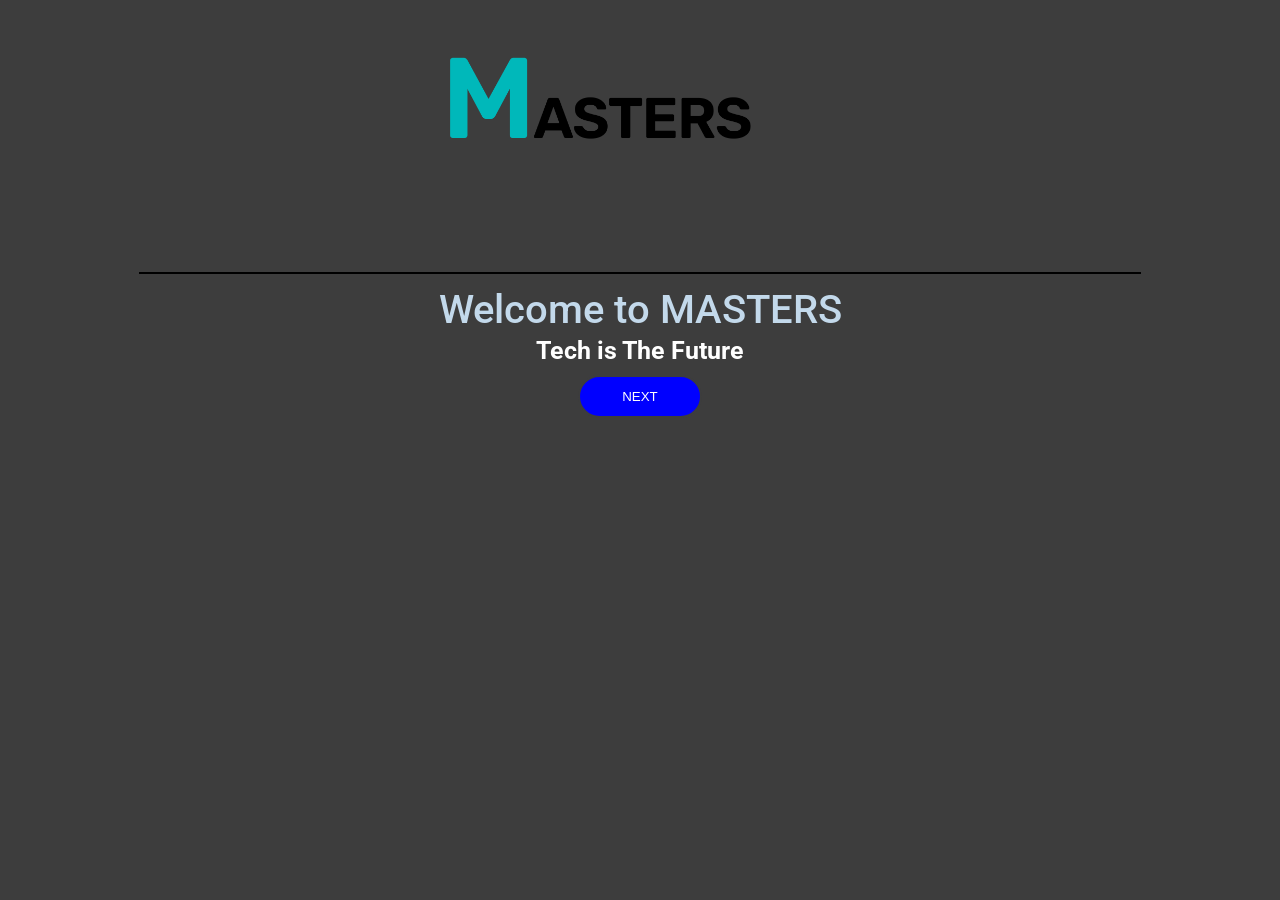
<file: index.html>
<!DOCTYPE html>
<html>
  <head>
    <title>
      WELCOME
    </title>
    <link rel="preconnect" href="https://fonts.googleapis.com">
    <link rel="preconnect" href="https://fonts.gstatic.com" crossorigin>
    <link href="https://fonts.googleapis.com/css2?family=Roboto:ital,wght@0,100..900;1,100..900&display=swap" rel="stylesheet">
    <link rel="stylesheet" href="styles/wlecome.css">
    <link rel="icon" href="Images/m icon.png">
  </head>
  <body>
    <center>
    <div class="pic-container">
      <img class="pic" src="Images/MASTERS.png">
    </div>
    <div class="line"></div>
    <div class="intro">
      Welcome to MASTERS 
    </div>
    <div class="theme">
    Tech is The Future
    </div>
    <a href="terms.html">
    <button id="next-but" >NEXT</button>
  </a>
  </center> 
    <script src=""></script>
  </body>
</html>
</file>
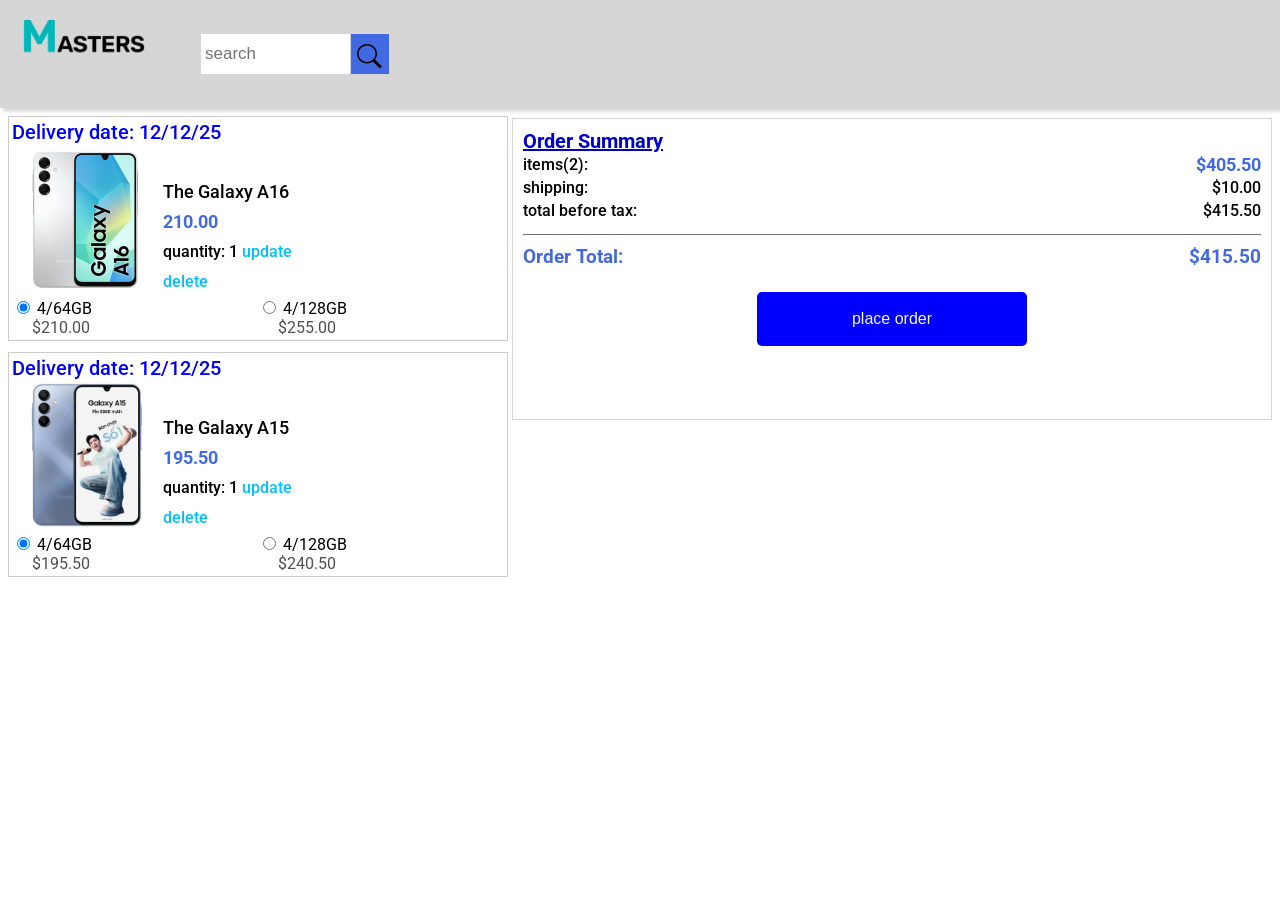
<file: checkout.html>
<!DOCtype html>
<html>

<head>
  <meta charset="UTF-8">
  <meta name="viewdivort" content="width=device-width, initial-scale=1">
  <title>Checkout</title>
  <link rel="icon" href="Images/m icon.png">
  <link rel="stylesheet" href="styles/payment.css">
  <link rel="stylesheet" href="styles/checkout.css">
  <link rel="stylesheet" href="styles/header checkout.css">
   <link rel="preconnect" href="https://fonts.googleapis.com">
<link rel="preconnect" href="https://fonts.gstatic.com" crossorigin>
<link href="https://fonts.googleapis.com/css2?family=Roboto:ital,wght@0,100..900;1,100..900&display=swap" rel="stylesheet">

</head>

<body>
  
    
    <div class="header">
      <div class="middle">
        <a href="galaxy shop.html">
        <img class="pic" src="Images/MASTERS.png">
        </a>
        <input class="input" type="text" placeholder="search">
        <button class="but">
   <img class="icon" src="Images/search.svg" >
        </button>
      </div>
    </div>
  
  
  <div class="Total-header">Items (<span class="amount">3</span>)
  </div>
  <div class="grid2">
  <div class="order">
  </div>
  
   <div class="payment">
      <div class="summary-title">
       Order Summary 
      </div>
      <div class="prices"> 
      <div class="total-item">
        <div>items(2):</div>
      <div class="price">$405.50</div>
      </div>
      <div class="shipping-cost">
        <div>shipping:</div>
      <div>$10.00 </div>
      </div>
      <div class="total-tax">
       <div>total before tax:</div> 
       <div> $415.50 </div>
      </div>
      </div>
      
      <div class="total">
    <div class="order-title">Order Total: <div>$415.50</div>
      </div>
      <center>
      <div>
        <a href="order.html">
        <button class="place-order">place order </button>
        </a>
      </div>
      </center>
      
    </div>
  </div> 
  </div>
  
  <script src="scripts/payment.js" type="module">
    
  </script>
   <script type="module" src="scripts/checkout.js"></script> 
</body>

</html>
</file>
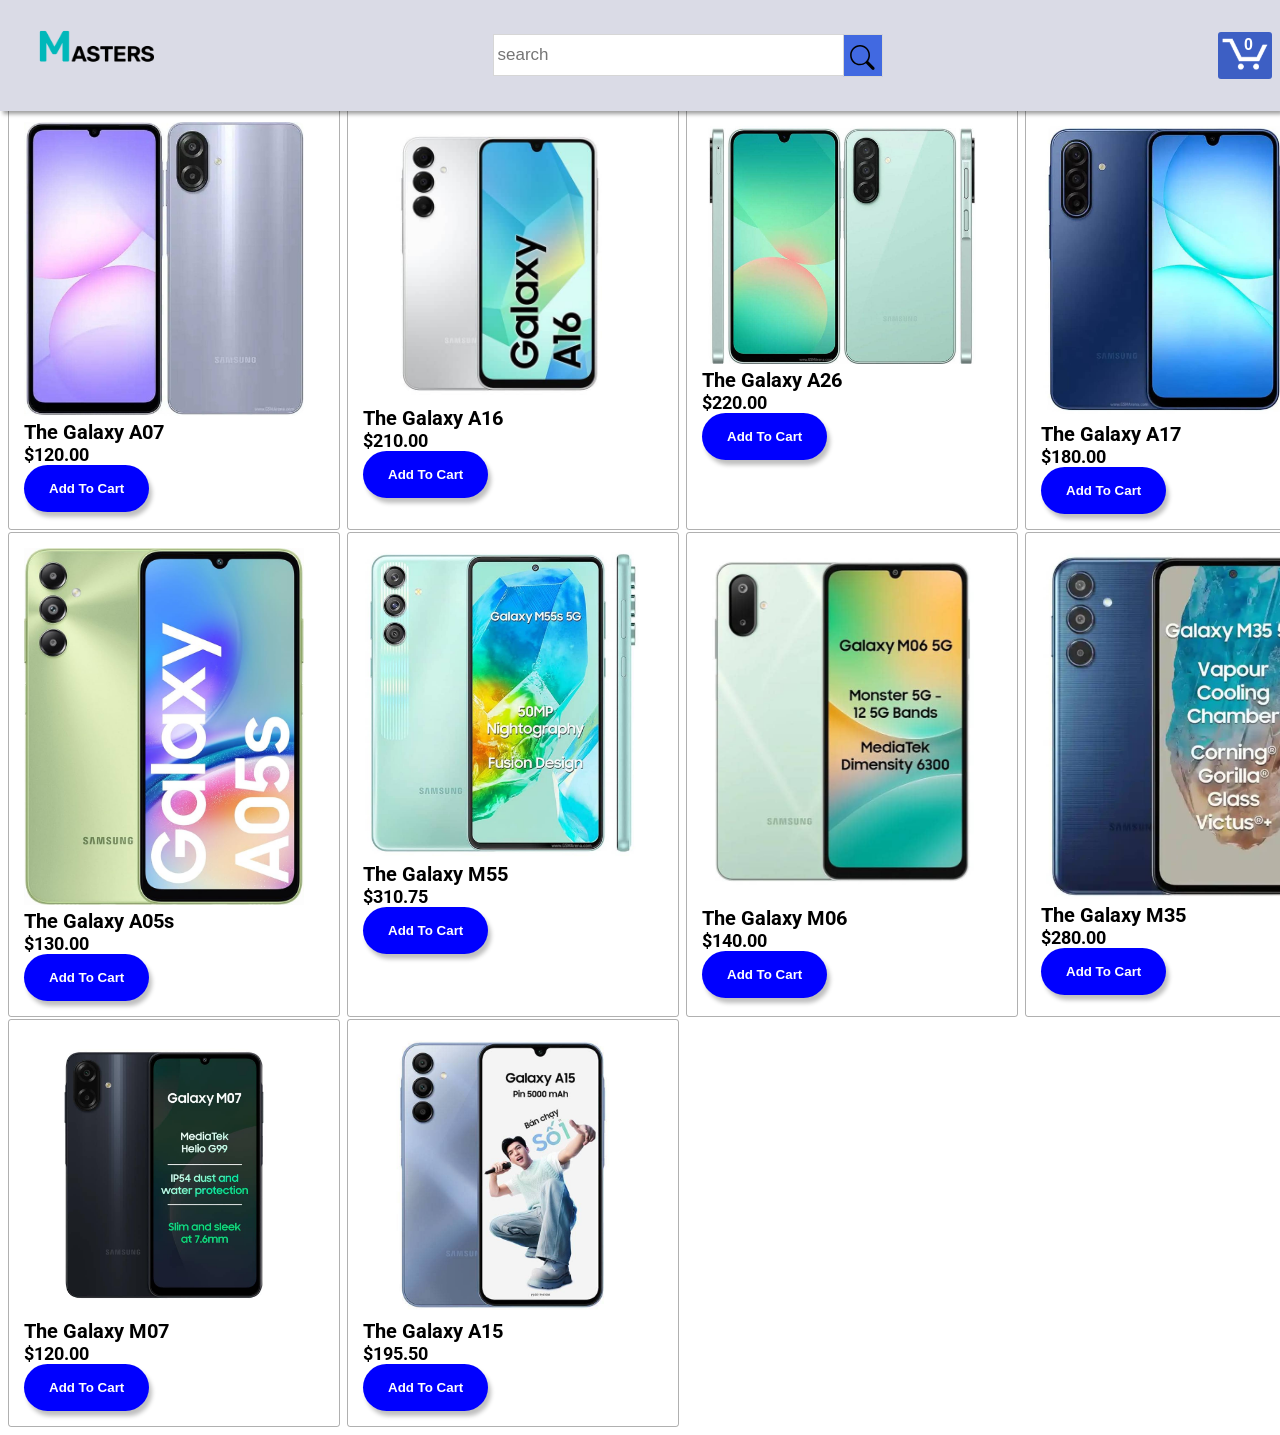
<file: galaxy shop.html>
<!DOCTYPE html>
<html>
  <head>
    <meta charset="UTF-8">
  <meta name="viewport" content="width=device-width, initial-scale=1">
  <title>The Galaxy Store</title>
  <link rel="stylesheet" href="styles/commerce.css">
  <link rel="stylesheet" href="styles/header.css">
  <link rel="preconnect" href="https://fonts.googleapis.com">
  <link rel="preconnect" href="https://fonts.gstatic.com" crossorigin>
  <link href="https://fonts.googleapis.com/css2?family=Roboto:ital,wght@0,100..900;1,100..900&display=swap" rel="stylesheet">
  <link rel="icon" href="Images/m icon.png">
  </head>
  <body>
    
    <div class="header">
      <div class="left">
        <img class="pic" src="Images/MASTERS.png">
      </div>
      <div class="middle">
        <input class="input" type="text" placeholder="search">
        <button class="but">
   <img class="icon" src="Images/search.svg" >
        </button>
      </div>

      
      <div class="right">
        <a href="checkout.html">
      
        <button class="cart js-cart">
          <span class="count">0</span><img class="cart-icon" src="Images/cart-icon.png"> 
          </button>
        </a>
        <div class="tooltip">
          Cart
        </div>
      </div>
    </div>
    
    <div class="container">
  </div>
    
    <script type="module" src="scripts/commerce.js"></script>
  </body>
</html>
</file>
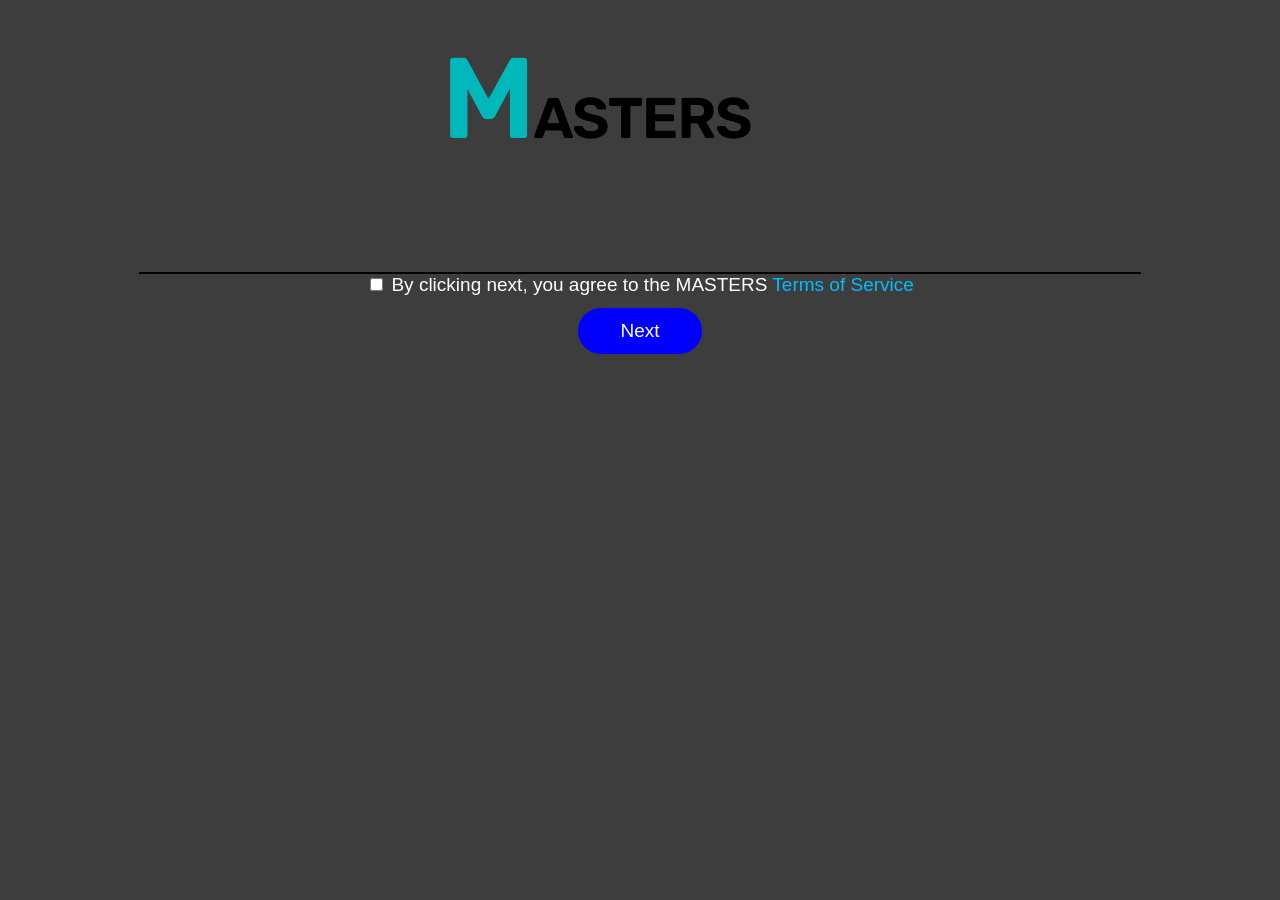
<file: terms.html>
<!DOCTYPE html>
<html>
  <head>
    <title>
     term and conditions
    </title>
    <link rel="stylesheet" href="styles/terms.css">
    <link rel="icon" href="Images/m icon.png">
  </head>
  <body>
    <center>
    <div class="pic-container">
      <img class="pic" src="Images/MASTERS.png">
    </div>
    <div class="line"></div>

  <div class="terms">
    <input type="checkbox">
      By clicking next, you agree to the MASTERS <span>Terms of Service</span>
  </div>
  <a href="galaxy shop.html">
  <button class="next-but">Next</button>
</a>
  </center> 
    <script src=""></script>
  </body>
</html>
</file>
<file: styles/wlecome.css>
body{
   font-family:'Roboto'; 
  background-color: rgb(61, 61, 61);
}
.line{
  border-style: solid;
  width: 1000px;
  border-width: 1px;
  display: flex;
  flex-basis: content;
}
.pic-container{
  width:500px
}
.pic{
  width: 100%;
}
.intro{
  font-size: 40px;
  font-weight: 500;
  color: rgb(195, 217, 235);
  margin-top: 12px;
}
.theme{
  color:rgb(255, 255, 255);
  font-size: 25px;
  margin-top: 3px;
  font-weight: 700;
}

#next-but{
  padding: 12px 42px;
  color: white;
  background-color: blue;
  border-width: 2px;
  border-style: solid; border-radius: 22em;
  border-color: rgb(61, 61, 61);
  font-weight: 500;
  margin-top: 10px;
  cursor: pointer;
  transition: border 0.77s;
}
#next-but:hover{
  border-color: aqua;
}
</file>
<file: styles/payment.css>
.summary-title{
  font-weight: 700;
  margin-right: 45px;
  font-size: 20px;
  color: mediumblue;
  text-decoration: underline;
}
.payment{
  border-style: solid;
  margin-top: 13px;
  padding : 10px;
  border-width: 1px;
  border-color: rgb(214, 214, 214);
  height: 280px;
}
.total-tax,
.shipping-cost,
.total-item{
  display: flex;
  justify-content: space-between;
  line-height: 23px;
  font-weight: 500;
}
.order-title{
  color: royalblue;
  font-weight: 700;
  font-size: 19px;
  display: flex;
  justify-content: space-between ;
}
.total{
  border-style: solid;
  border-color: rgba(0, 0, 0, 0.56);
  border-right: none;
  border-left: none;
  border-bottom: none;
  border-width: 0.34px;
  padding-top: 10px;
  margin-top: 12px;
}
.place-order{
  background-color: blue;
  color: whitesmoke;
  border: none;
  margin-top: 24px;
  padding-right: 95px;
  padding-left: 95px;
  padding-bottom: 18px;
  padding-top: 18px;
  border-radius: 5px;
  font-weight: 500;
  font-size: 16px;
}
</file>
<file: styles/checkout.css>
body{
   font-family: Roboto;
   padding-top: 70px;
 }

 .grid2{
  display: grid;
  grid-template-columns: 500px 1fr;
  column-gap: 4px;
 }
 @media(max-width:500px){
  .grid2{
    grid-template-columns: 1fr;
  }
 }

.Total-header{
  text-align: center;
  font-size: 23px;
  font-weight: 500;
}
.amount{
  color: deepskyblue;
}

.products{
  border-style: solid;
  padding : 3px;
  margin-top: 11px;
  border-width: 1px;
  border-color: rgb(204, 204, 204);
}
.options{
  display: grid;
  grid-column: 1 / span 2jee;
  /* display: flex;
  justify-content: space-between;
  align-items: center; */
}
.time{
  font-size: 20px;
  font-weight: 500;
  color: blue;
}
.image{
  width: 150px;
  
}
.grid{
  display: grid;
  grid-template-columns:
  151px 151px ;
}
.info{
  line-height: 30px;
  padding-top: 33px;
}
.name{
  font-size: 18px;
  font-weight: 500;
}
.price{
  color: royalblue;
  font-weight: 700;
  font-size: 18px;
}
.quantity-div{
  font-weight: 500;
}

.update,
.delete{
  color: deepskyblue;
}
.update,
.delete{
  cursor: pointer;
}
.update:active{
  color: darkgray;
}
.delete:active{
  color: dimgray;
}
.options{
  display: grid;
  grid-template-columns: 1fr 1fr;
}
.quantity-price{
  margin-left: 20px;
  color: rgba(26, 26, 26, 0.77);
}
.quantity-price2{
  margin-left: 20px;
  color: rgba(26, 26, 26, 0.77);
}
</file>
<file: styles/header checkout.css>
.pic{
  width: 200px;
  border-radius: 5px;
}

.header{
  background-color: rgba(214, 214, 214, 1);
  box-shadow: 3px 3px 4px rgba(0, 0, 0, 0.18);
  display: flex;
  justify-content: space-between ;
  align-items: center;
  position: fixed;
  left:0;
  right: 0;
  top: 0;
}

.left{
  width: 140px;
  margin-left: 17px;
}
.middle{
  width: 390px;
  display: flex;
  align-items: center;
}
.input{
  padding : 10px 4px;
  border-width: 1px;
border-color: rgba(214, 214, 214, 1);
  border-style: solid;
  border-right: none;
  font-size: 17px;
  border-radius: 1px;
  flex: 1;
  width: 0;
}

.but{
width: 40px;
padding-top: 10px;
  border-width: 1px;
  border-style: solid;
  border-width: 1px;
  border-color: rgba(214, 214, 214, 1);
  border-radius: 1px;
  background-color: royalblue;
  margin-left: -40px;
  
}
.icon{
  margin-bottom:5px ;
  display: flex;
  align-items: center;
  justify-content: center
}


.cart{
  padding : 6px 4px;
  position: relative;
  border:none;
  border-radius: 3px;
  background-color: rgb(61, 95, 196);;
}
.cart-icon{
  width: 46px;
}
.count{
  color: white;
  font-size: medium;
  font-weight: 700;
  position: absolute;
  top: 4px;
  left: 26px;
}
</file>
<file: styles/commerce.css>
body{
  margin-top: 106px;
  overflow: 0;
  display: flex;
  font-family: Roboto,Arial,sans-serif;
}

.phone-pic{
  width: 280px;
}
.product-container{
  border-left: none;
  border-right: none;
  border-top: none;
  border-style: solid;
  padding-left: 25px;
  border-radius: 3px;
  width: 300px;
  padding : 15px;
  border-width: 1px;
  border-color:rgba(0, 0, 0, 0.31);
}

.container{
  display: flex;
  display: grid;
  grid-template-columns: 300px 300px 300px 280px;
  column-gap: 39px;
  row-gap: 2px;
}

@media (max-width:1000px) {
  .container{
    grid-template-columns: 300px 300px 300px;
  }
  
}
@media (max-width:600px) {
  .container{
    grid-template-columns: 300px;
  }
}
@media (max-width:700px) {
  .container{
    grid-template-columns: 300px 300px ;
  }
}
.product-name{
  font-size: 20px;
  font-weight: 700;
  display: flex;
}
.price{
  font-size: 18px;
  font-weight: 700;
}
.cart-button{
  background-color: blue;
  color: white;
  border: none;
  cursor: pointer;
  padding : 16px 25px;
  border-radius: 76em;
  font-weight: 600;
  box-shadow: 3px 5px 4px rgba(0, 0, 0, 0.25);
  display: flex;
  justify-content: center;
  align-items: center;
}
.cart-button:active{
  opacity: 0.57;
}
.button-container{
  display: flex;
  justify-content: center;
  align-items: center;
}
</file>
<file: styles/header.css>
.pic{
  margin-top: 12px;
  width: 190px;
  border-radius: 5px;
}

.header{
  background-color: rgb(218, 219, 230);
  box-shadow: 3px 3px 4px rgba(0, 0, 0, 0.38);
  display: flex;
  justify-content: space-between ;
  align-items: center;
  position: fixed;
  left:0;
  right: 0;
  top: 0;
}

.left{
  display: flex;
  align-items:center;
  width: 140px;
  margin-left: 17px;
}
.middle{
  width: 390px;
  display: flex;
  align-items: center;
}
.input{
  padding : 10px 4px;
  border-width: 1px;
border-color: rgba(214, 214, 214, 1);
  border-style: solid;
  border-right: none;
  font-size: 17px;
  border-radius: 1px;
  flex: 1;
  width: 0;
}
.right{
  margin-right: 8px;
  display: flex;
  flex-shrink: unset;
  position: relative;
  cursor: pointer;
}
.but{
width: 40px;
padding-top: 10px;
  border-width: 1px;
  border-style: solid;
  border-width: 1px;
  border-color: rgba(214, 214, 214, 1);
  border-radius: 1px;
  background-color: royalblue;
  margin-left: -40px;
  
}
.icon{
  margin-bottom:5px ;
  display: flex;
  align-items: center;
  justify-content: center;
}

.right .tooltip{
  transition:opacity 0.20s ;
}

 .right:hover .tooltip{
  opacity: 0.75;
 }
.cart{
  padding : 6px 4px;
  position: relative;
  border:none;
  border-radius: 3px;
  background-color: rgb(61, 95, 196);;
}
 .right .tooltip{
  padding: 3px 7px;
  background-color: rgb(91, 91, 91);
  position: absolute;
  color: white;
  font-weight: 500;
  bottom: -30px;
  left: 6px;
  border-radius: 2px;
  opacity: 0;
}
.tooltip:hover{
  opacity: 0;
}


@media (max-width:900px) {
  .cart{
    flex-shrink: unset;
  }
}

.cart-icon{
  width: 46px;
}
.count{
  color: white;
  font-size: medium;
  font-weight: 700;
  position: absolute;
  top: 4px;
  left: 26px;
}
</file>
<file: styles/terms.css>
body{
  font-family: Arial;
  background-color: rgb(61, 61, 61);
}
.line{
  border-style: solid;
  width: 1000px;
  border-width: 1px;
  display: flex;
  flex-basis: content;
}
.pic-container{
  width:500px;
}
.pic{
  width: 100%;
}
.terms{
  color: white;
  font-size: 19px;
  font-weight: 500;
}
.terms span{
  color: deepskyblue;
  cursor: pointer;
}
.next-but{
  padding: 12px 42px;
  color: white;
  background-color: blue;
  border-width: 2px;
  border-style: solid; border-radius: 22em;
  border-color: rgb(61, 61, 61);
  font-weight: 500;
  font-size: 19px;
  margin-top: 10px;
  cursor: pointer;
  transition: border 0.77s ease;
}
.next-but:hover{
  border-color: aqua;
  padding: 13px 43px ;
}
INPUT{
  cursor: pointer;
}
</file>
